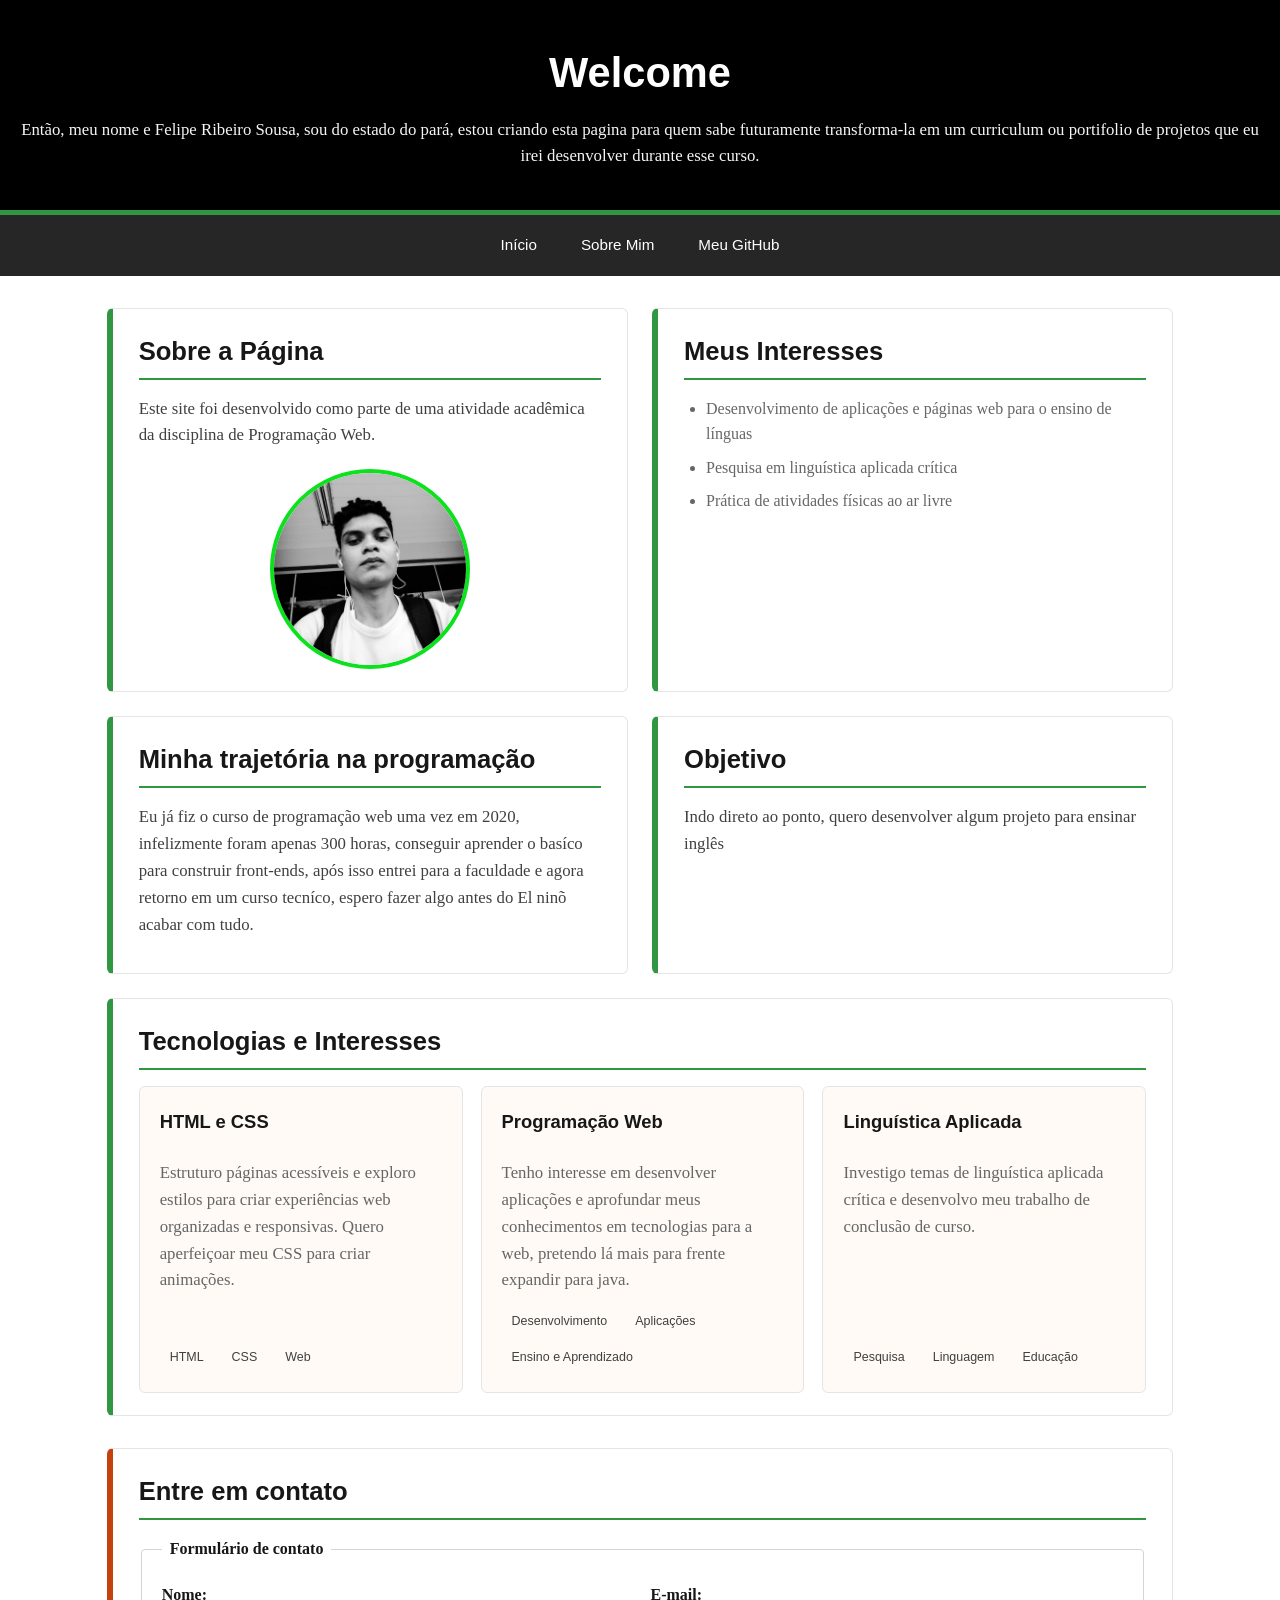
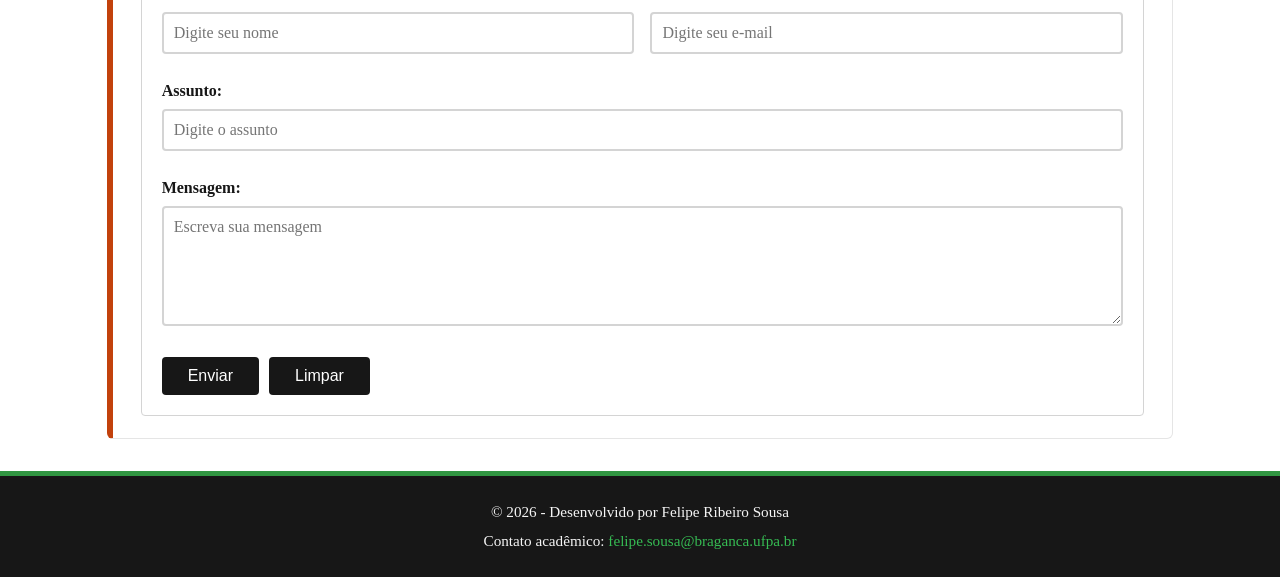
<file: index.html>
<!DOCTYPE html>
<html lang="pt-BR">
<head>
    <meta charset="UTF-8">
    <meta name="viewport" content="width=device-width, initial-scale=1.0">
    <title>Início | Felipe Ribeiro Sousa</title>
    <link rel="stylesheet" href="style/style.css">
</head>
<body>
    <header>
        <h1>Welcome</h1>
        <p>Então, meu nome e Felipe Ribeiro Sousa, sou do estado do pará, estou criando esta pagina para quem sabe futuramente transforma-la em um curriculum ou portifolio de projetos que eu irei desenvolver durante esse curso.</p>
    </header>

    <nav aria-label="Navegação principal">
        <ul>
            <li><a href="index.html" aria-current="page">Início</a></li>
            <li><a href="sobre.html">Sobre Mim</a></li>
            <li><a href="https://github.com/Felipe2020-cyber" target="_blank" rel="noopener noreferrer">Meu GitHub</a></li>
        </ul>
    </nav>

    <main>
        <section class="card">
            <h2>Sobre a Página</h2>
            <p>Este site foi desenvolvido como parte de uma atividade acadêmica da disciplina de Programação Web.</p>
            <img class="foto-perfil" src="img/foto.jpeg" alt="Foto de perfil de Felipe Ribeiro Sousa" width="300" height="300">
        </section>

        <section class="card">
            <h2>Meus Interesses</h2>
            <ul class="interesses">
                <li>Desenvolvimento de aplicações e páginas web para o ensino de línguas</li>
                <li>Pesquisa em linguística aplicada crítica</li>
                <li>Prática de atividades físicas ao ar livre</li>
            </ul>
        </section>

        <section class="card">
            <h2>Minha trajetória na programação</h2>
            <p>Eu já fiz o curso de programação web uma vez em 2020, infelizmente foram apenas 300 horas, conseguir aprender o basíco para construir front-ends, após isso entrei para a faculdade e agora retorno em um curso tecníco, espero fazer algo antes do El ninõ acabar com tudo.</p>
        </section>

                <section class="card">
            <h2>Objetivo</h2>
            <p>Indo direto ao ponto, quero desenvolver algum projeto para ensinar inglês</p>
        </section>

        <section class="card technology-section">
            <h2>Tecnologias e Interesses</h2>
            <div class="technology-grid">
                <article class="technology-card">
                    <h3>HTML e CSS</h3>
                    <p>Estruturo páginas acessíveis e exploro estilos para criar experiências web organizadas e responsivas. Quero aperfeiçoar meu CSS para criar animações.</p>
                    <ul class="tags" aria-label="Tags">
                        <li>HTML</li>
                        <li>CSS</li>
                        <li>Web</li>
                    </ul>
                </article>

                <article class="technology-card">
                    <h3>Programação Web</h3>
                    <p>Tenho interesse em desenvolver aplicações e aprofundar meus conhecimentos em tecnologias para a web, pretendo lá mais para frente expandir para java.</p>
                    <ul class="tags" aria-label="Tags">
                        <li>Desenvolvimento</li>
                        <li>Aplicações</li>
                        <li>Ensino e Aprendizado</li>
                    </ul>
                </article>

                <article class="technology-card">
                    <h3>Linguística Aplicada</h3>
                    <p>Investigo temas de linguística aplicada crítica e desenvolvo meu trabalho de conclusão de curso.</p>
                    <ul class="tags" aria-label="Tags">
                        <li>Pesquisa</li>
                        <li>Linguagem</li>
                        <li>Educação</li>
                    </ul>
                </article>
            </div>
        </section>
    </main>
    <section id="contato" class="card" aria-labelledby="contato-titulo">
        <h2 id="contato-titulo">Entre em contato</h2>
        <form action="#" method="post">
            <fieldset>
                <legend>Formulário de contato</legend>

                <div class="form-field">
                    <label for="nome">Nome:</label>
                    <input type="text" id="nome" name="nome" placeholder="Digite seu nome" required>
                </div>

                <div class="form-field">
                    <label for="email">E-mail:</label>
                    <input type="email" id="email" name="email" placeholder="Digite seu e-mail" required>
                </div>

                <div class="form-field form-field--wide">
                    <label for="assunto">Assunto:</label>
                    <input type="text" id="assunto" name="assunto" placeholder="Digite o assunto" required>
                </div>

                <div class="form-field form-field--wide">
                    <label for="mensagem">Mensagem:</label>
                    <textarea id="mensagem" name="mensagem" rows="5" placeholder="Escreva sua mensagem" required></textarea>
                </div>

                <div class="form-actions">
                    <button type="submit">Enviar</button>
                    <button type="reset">Limpar</button>
                </div>
            </fieldset>
        </form>
    </section>

    <footer>
        <p>&copy; 2026 - Desenvolvido por Felipe Ribeiro Sousa</p>
        <p>Contato acadêmico: <a href="mailto:felipe.sousa@braganca.ufpa.br">felipe.sousa@braganca.ufpa.br</a></p>
    </footer>
</body>
</html>
</file>
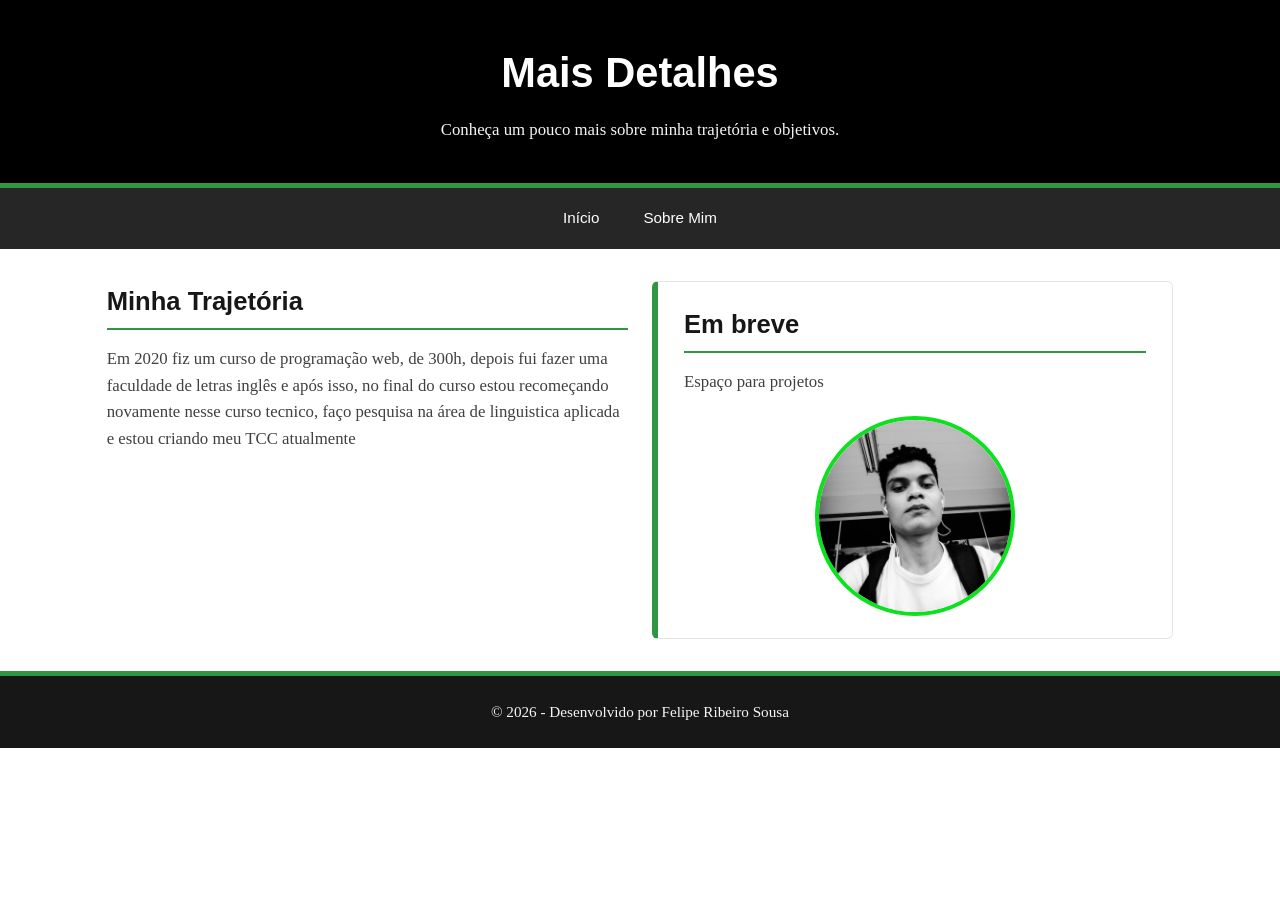
<file: sobre.html>
<!DOCTYPE html>
<html lang="pt-BR">
<head>
    <meta charset="UTF-8">
    <meta name="viewport" content="width=device-width, initial-scale=1.0">
    <title>Sobre</title>
    <link rel="stylesheet" type="text/css" href="style/style.css">
</head>
<body>

    <!-- Cabeçalho -->
   
    <header>
        <h1>Mais Detalhes</h1>
        <p>Conheça um pouco mais sobre minha trajetória e objetivos.</p>
    </header>

    <!-- Navegação entre páginas -->

    <nav>
        <ul>
            <li><a href="index.html">Início</a></li>
            <li><a href="sobre.html">Sobre Mim</a></li>
        </ul>
    </nav>

    <main>
        <section>
            <h2>Minha Trajetória</h2>
            <p>Em 2020 fiz um curso de programação web, de 300h, depois fui fazer uma faculdade de letras inglês e após isso, no final do curso estou recomeçando novamente nesse curso tecnico, faço pesquisa na área de linguistica aplicada e estou criando meu TCC atualmente</p>
        </section>

        <section class="card">
            <h2>Em breve</h2>
            <p>Espaço para projetos</p>
            <img class="foto-perfil" src="img/foto.jpeg" alt="Foto de perfil de Felipe Ribeiro Sousa" width="300" height="300">
        </section>
    </main>

    

    <!-- Rodapé -->

    <footer>
        <p>&copy; 2026 - Desenvolvido por Felipe Ribeiro Sousa</p>
    </footer>

</body>
</html>
</file>
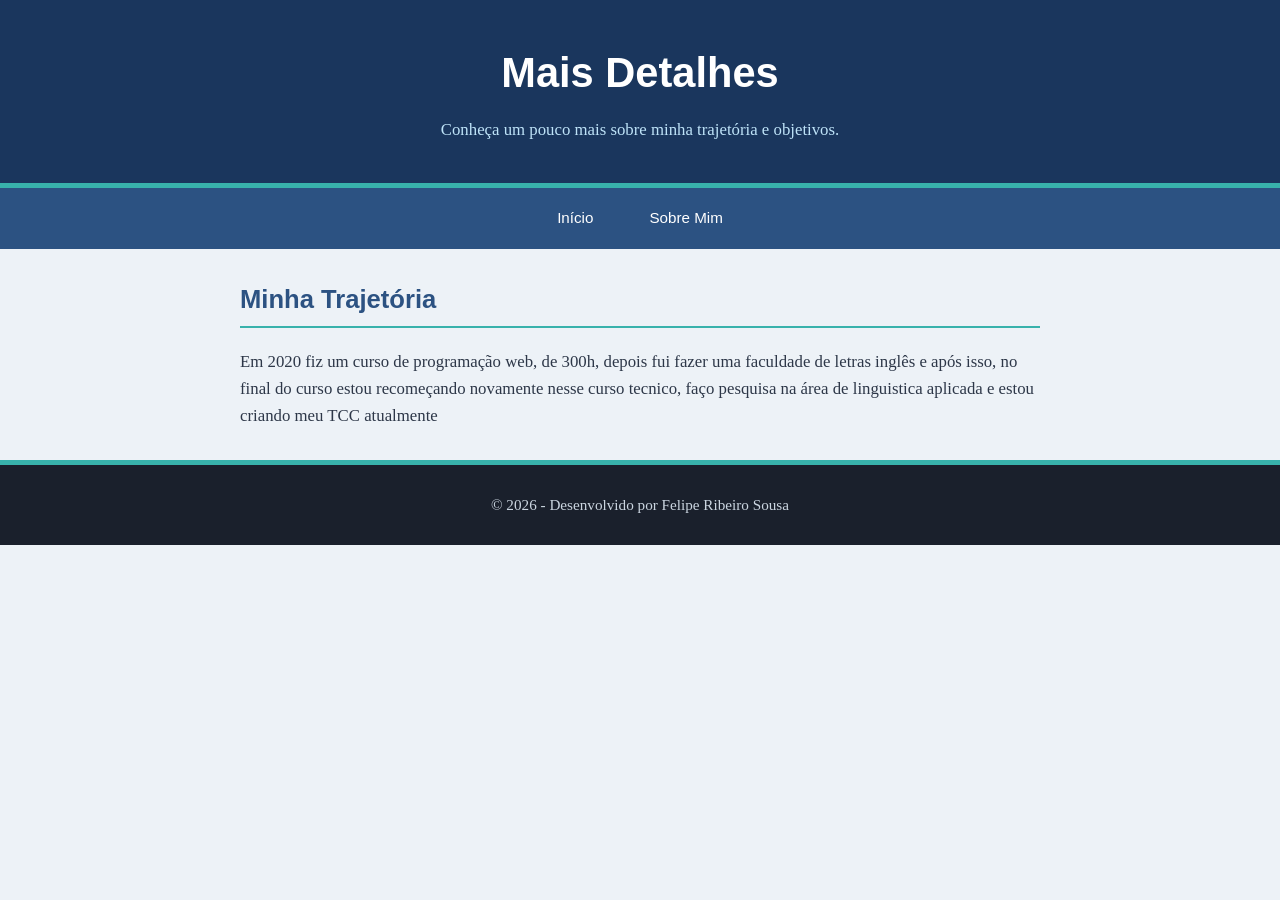
<file: Atividade  Aplicando CSS à Página Pessoal/sobre.html>
<!DOCTYPE html>
<html lang="pt-BR">
<head>
    <meta charset="UTF-8">
    <meta name="viewport" content="width=device-width, initial-scale=1.0">
    <title>Sobre</title>
    <link rel="stylesheet" type="text/css" href="style/style.css">
</head>
<body>

    <!-- Cabeçalho -->
   
    <header>
        <h1>Mais Detalhes</h1>
        <p>Conheça um pouco mais sobre minha trajetória e objetivos.</p>
    </header>

    <!-- Navegação entre páginas -->

    <nav>
        <ul>
            <li><a href="index.html">Início</a></li>
            <li><a href="sobre.html">Sobre Mim</a></li>
        </ul>
    </nav>

    <main>
        <section>
            <h2>Minha Trajetória</h2>
            <p>Em 2020 fiz um curso de programação web, de 300h, depois fui fazer uma faculdade de letras inglês e após isso, no final do curso estou recomeçando novamente nesse curso tecnico, faço pesquisa na área de linguistica aplicada e estou criando meu TCC atualmente</p>
        </section>
    </main>

    <!-- Rodapé -->

    <footer>
        <p>&copy; 2026 - Desenvolvido por Felipe Ribeiro Sousa</p>
    </footer>

</body>
</html>
</file>
<file: style/style.css>
/* ==========================================
   style.css - Página Pessoal
   Autor: Felipe Ribeiro Sousa
   ========================================== */

/* ---------- Estrutura e estilos base ---------- */
:root {
    --color-ink: #171717;
    --color-text: #404040;
    --color-muted: #666666;
    --color-orange: #f97316;
    --color-orange-dark: #c2410c;
    --color-orange-soft: #fff3e8;
    --color-border: #e5e5e5;
    --color-white: #ffffff;
    

* {
    box-sizing: border-box;
}

body {
    display: grid;
    grid-template-columns: repeat(12, minmax(0, 1fr));
    align-content: start;
    margin: 0;
    padding: 0;
    color: var(--color-text);
    background-color: var(--color-white);
    font-family: Georgia, "Times New Roman", serif;
    line-height: 1.6;
}

p {
    margin: 0 0 12px;
    font-size: 1.05rem;
}

header,
nav,
footer {
    grid-column: 1 / -1;
}

/* ---------- Cabeçalho ---------- */
header {
    display: grid;
    justify-items: center;
    padding: 40px 20px;
    color: var(--color-white);
    text-align: center;
    background-color: black;
    border-bottom: 5px solid  rgb(49, 150, 66);
}

header p {
    margin: 0;
    color: #f5f5f5;
}

/* ---------- Títulos ---------- */
h1 {
    margin: 0 0 10px;
    color: var(--color-white);
    font-family: Verdana, Geneva, sans-serif;
    font-size: 2.6rem;
}

h2 {
    margin: 0 0 16px;
    padding-bottom: 6px;
    color: var(--color-ink);
    font-family: Verdana, Geneva, sans-serif;
    font-size: 1.6rem;
    border-bottom: 2px solid  rgb(49, 150, 66);
}

h3 {
    margin: 0 0 10px;
    color: var(--color-ink);
    font-family: Verdana, Geneva, sans-serif;
    font-size: 1.15rem;
}

/* ---------- Navegação ---------- */
nav {
    padding: 10px 20px;
    background-color: #262626;
}

nav ul {
    display: grid;
    grid-auto-columns: max-content;
    grid-auto-flow: column;
    justify-content: center;
    gap: 8px;
    margin: 0;
    padding: 0;
    list-style: none;
}

nav a {
    display: block;
    padding: 8px 18px;
    color: var(--color-white);
    font-family: Verdana, Geneva, sans-serif;
    font-size: 0.95rem;
    text-decoration: none;
    border-radius: 4px;
}

nav a:hover,
nav a:focus-visible {
    color: var(--color-white);
    background-color: var(--color-orange-dark);
}

/* ---------- Conteúdo principal ---------- */
main {
    display: grid;
    grid-column: 2 / -2;
    grid-template-columns: repeat(2, minmax(0, 1fr));
    gap: 24px;
    width: 100%;
    max-width: 1100px;
    margin: 32px auto;
}

.card {
    padding: 22px 26px;
    background-color: #ffffff;
    border: 1px solid var(--color-border);
    border-left: 6px solid rgb(49, 150, 66);
    border-radius: 6px;
}

/* ---------- Interesses ---------- */
.interesses {
    padding-left: 22px;
}

.interesses li {
    margin-bottom: 8px;
    color: var(--color-muted);
}

.destaque {
    color: var(--color-orange-dark);
    font-weight: bold;
}

/* ---------- Imagem ---------- */
.foto-perfil {
    display: block;
    width: 200px;
    height: 200px;
    margin: 20px auto 0;
    object-fit: cover;
    border: 4px solid rgb(11, 226, 29);
    border-radius: 50%;
}

/* ---------- Cartões de tecnologias e interesses ---------- */
.technology-section {
    grid-column: 1 / -1;
}

.technology-grid {
    display: grid;
    grid-template-columns: repeat(auto-fit, minmax(min(100%, 220px), 1fr));
    gap: 18px;
}

.technology-card {
    display: flex;
    flex-direction: column;
    justify-content: space-between;
    align-items: flex-start;
    gap: 14px;
    min-width: 0;
    padding: 20px;
    background-color: #fffaf5;
    border: 1px solid var(--color-border);
    border-top: 4px solid rgb(green);
    border-radius: 6px;
}

.technology-card p {
    flex-grow: 1;
    margin: 0;
    color: var(--color-muted);
}

.tags {
    display: flex;
    flex-wrap: wrap;
    gap: 8px;
    margin: 0;
    padding: 0;
    list-style: none;
}

.tags li {
    padding: 4px 10px;
    color: rgb(green);
    font-family: Verdana, Geneva, sans-serif;
    font-size: 0.78rem;
    background-color: rgb(green);
    border-radius: 999px;
}

/* ---------- Formulário de contato ---------- */
#contato {
    grid-column: 2 / -2;
    width: 100%;
    max-width: 1100px;
    justify-self: center;
    margin-bottom: 32px;
    background-color: var(--color-white);
    border-left-color: var(--color-orange-dark);
}

fieldset {
    display: grid;
    grid-template-columns: repeat(2, minmax(0, 1fr));
    gap: 16px;
    min-width: 0;
    padding: 20px;
    border: 1px solid #d4d4d4;
    border-radius: 4px;
}

legend {
    padding: 0 8px;
    color: var(--color-ink);
    font-weight: bold;
}

.form-field {
    min-width: 0;
}

.form-field--wide,
.form-actions {
    grid-column: 1 / -1;
}

form label {
    display: block;
    margin-bottom: 5px;
    color: var(--color-ink);
    font-weight: bold;
}

form input,
form textarea {
    width: 100%;
    margin-bottom: 8px;
    padding: 10px;
    font-family: inherit;
    font-size: 1rem;
    background-color: #ffffff;
    border: 2px solid #d4d4d4;
    border-radius: 4px;
}

form input:focus,
form textarea:focus {
    border-color: var(--color-orange);
    outline: 2px solid  rgb(49, 150, 66);
    outline-offset: 1px;
}

form textarea {
    min-height: 120px;
    resize: vertical;
}

.form-actions {
    display: flex;
    flex-wrap: wrap;
    gap: 10px;
}

form button {
    padding: 10px 26px;
    color: var(--color-white);
    font-size: 1rem;
    cursor: pointer;
    background-color: var(--color-ink);
    border: 0;
    border-radius: 4px;
}

form button:hover,
form button:focus-visible {
    color: var(--color-white);
    background-color: var(--color-orange-dark);
}

/* ---------- Rodapé ---------- */
footer {
    display: grid;
    justify-items: center;
    gap: 4px;
    padding: 24px 20px;
    color: #f5f5f5;
    text-align: center;
    background-color: var(--color-ink);
    border-top: 5px solid  rgb(49, 150, 66);
}

footer p {
    margin: 0;
    font-size: 0.95rem;
}

footer a {
    color: #36bb53;
    text-decoration: none;
}

footer a:hover,
footer a:focus-visible {
    color: var(--color-white);
    text-decoration: underline;
}

/* ---------- Layout responsivo ---------- */
@media (max-width: 760px) {
    main,
    #contato {
        grid-column: 1 / -1;
        width: calc(100% - 32px);
    }

    main {
        grid-template-columns: minmax(0, 1fr);
        gap: 18px;
        margin: 24px auto;
    }

    .technology-section {
        grid-column: 1;
    }

    #contato {
        margin: 0 auto 24px;
    }
}

@media (max-width: 480px) {
    h1 {
        font-size: 2rem;
    }

    .card {
        padding: 20px;
    }

    nav ul {
        grid-auto-columns: 1fr;
        grid-auto-flow: row;
    }

    nav a {
        text-align: center;
    }

    .technology-grid,
    fieldset {
        grid-template-columns: minmax(0, 1fr);
    }

    .form-field--wide,
    .form-actions {
        grid-column: 1;
    }
}
}
</file>
<file: Atividade  Aplicando CSS à Página Pessoal/style/style.css>
/* ==========================================
   style.css - Página Pessoal
   Autor: Felipe Ribeiro Sousa
   ========================================== */

/* ---------- Base ---------- */
body {
    font-family: Georgia, "Times New Roman", serif;
    color: #2d3748;
    background-color: #edf2f7;
    margin: 0;
    padding: 0;
    line-height: 1.6;
}

p {
    font-size: 1.05rem;
    margin: 0 0 12px 0;
}

/* ---------- Cabeçalho ---------- */
header {
    background-color: #1a365d;
    color: #ffffff;
    text-align: center;
    padding: 40px 20px;
    border-bottom: 5px solid #38b2ac;
}

header p {
    color: #bee3f8;
    margin: 0;
}

/* ---------- Títulos ---------- */
h1 {
    font-family: Verdana, Geneva, sans-serif;
    font-size: 2.6rem;
    color: #ffffff;
    margin: 0 0 10px 0;
}

h2 {
    font-family: Verdana, Geneva, sans-serif;
    font-size: 1.6rem;
    color: #2c5282;
    border-bottom: 2px solid #38b2ac;
    padding-bottom: 6px;
    margin-top: 0;
}

/* ---------- Navegação ---------- */
nav {
    background-color: #2c5282;
    padding: 10px 0;
}

nav ul {
    list-style: none;
    margin: 0;
    padding: 0;
    text-align: center;
}

nav li {
    display: inline-block;
    margin: 0 8px;
}

nav a {
    display: block;
    color: #ffffff;
    text-decoration: none;
    font-family: Verdana, Geneva, sans-serif;
    font-size: 0.95rem;
    padding: 8px 18px;
    border-radius: 4px;
}

nav a:hover {
    background-color: #38b2ac;
    color: #1a365d;
}

/* ---------- Conteúdo principal ---------- */
main {
    max-width: 800px;
    margin: 30px auto;
    padding: 0 20px;
}

/* Seções com fundo e borda (classe) */
.card {
    background-color: #ffffff;
    border: 1px solid #cbd5e0;
    border-left: 6px solid #38b2ac;
    border-radius: 6px;
    padding: 22px 26px;
    margin-bottom: 26px;
}

/* Listas de interesses */
ul.interesses {
    padding-left: 22px;
}

ul.interesses li {
    margin-bottom: 8px;
    color: #4a5568;
}

/* Destaque em texto (classe) */
.destaque {
    color: #2c7a7b;
    font-weight: bold;
}

/* ---------- Imagem ---------- */
.foto-perfil {
    display: block;
    width: 200px;
    height: 200px;
    object-fit: cover;
    border: 4px solid #38b2ac;
    border-radius: 50%;
    margin: 20px auto 0 auto;
}

/* ---------- Formulário de contato ---------- */
#contato {
    background-color: #e6fffa;
    border-left-color: #2c5282;
}

form label {
    display: block;
    font-weight: bold;
    color: #2c5282;
    margin-bottom: 5px;
}

form input,
form textarea {
    width: 100%;
    box-sizing: border-box;
    padding: 10px;
    margin-bottom: 16px;
    border: 2px solid #a0aec0;
    border-radius: 4px;
    font-family: inherit;
    font-size: 1rem;
    background-color: #ffffff;
}

form input:focus,
form textarea:focus {
    border-color: #38b2ac;
    outline: none;
}

form textarea {
    height: 120px;
    resize: vertical;
}

form button {
    background-color: #2c5282;
    color: #ffffff;
    border: none;
    border-radius: 4px;
    padding: 10px 26px;
    font-size: 1rem;
    cursor: pointer;
}

form button:hover {
    background-color: #38b2ac;
    color: #1a365d;
}

/* ---------- Rodapé ---------- */
footer {
    background-color: #1a202c;
    color: #cbd5e0;
    text-align: center;
    padding: 24px 20px;
    border-top: 5px solid #38b2ac;
}

footer p {
    margin: 4px 0;
    font-size: 0.95rem;
}

footer a {
    color: #81e6d9;
    text-decoration: none;
}

footer a:hover {
    color: #ffffff;
    text-decoration: underline;
}
</file>
